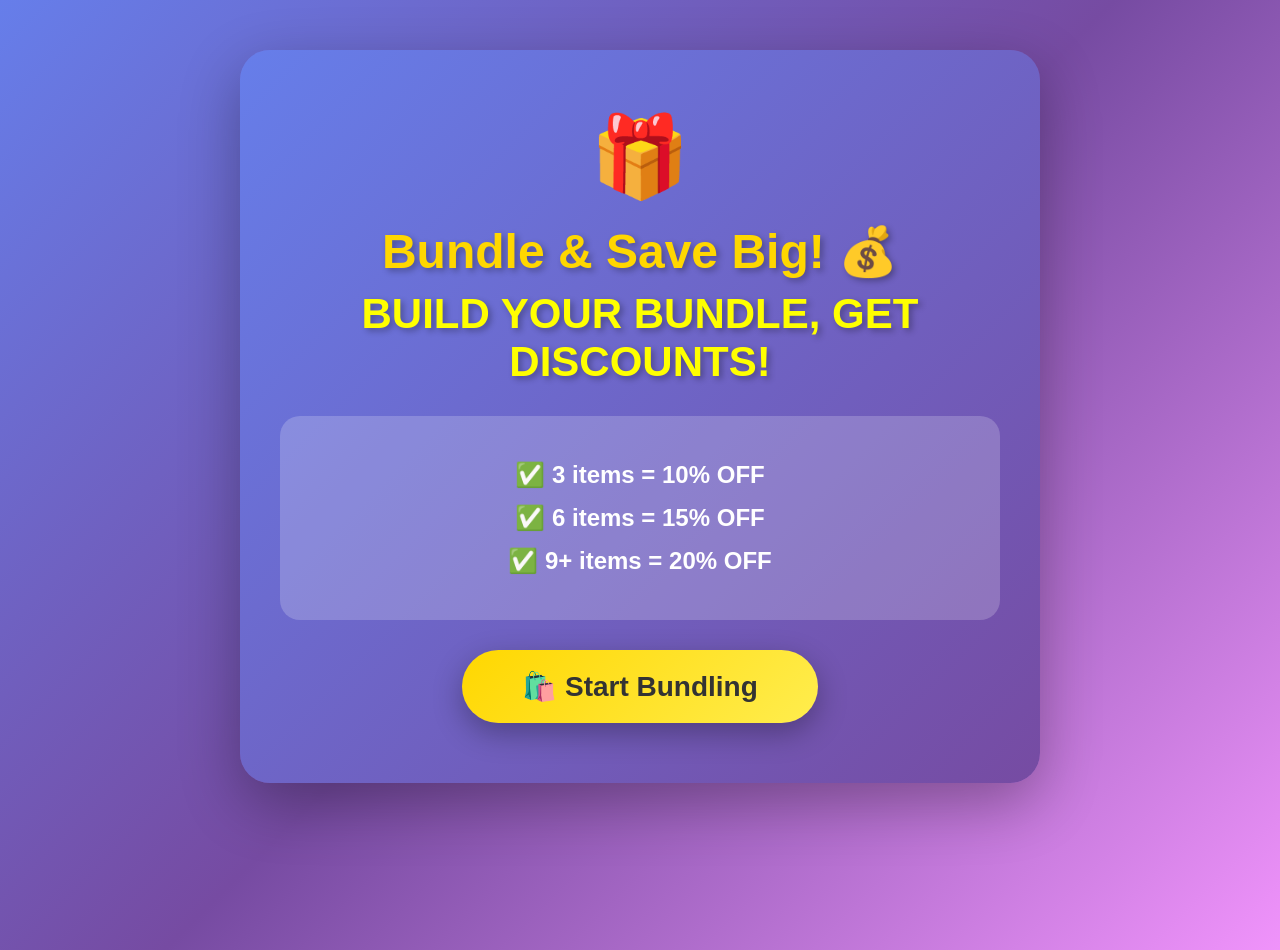
<file: index.html>
<!DOCTYPE html>
<html lang="en">
<head>
    <meta charset="UTF-8">
    <meta name="viewport" content="width=device-width, initial-scale=1.0">
    <title>Bundle & Save - Build Your Perfect Bundle</title>
    <link rel="stylesheet" href="styles.css?v=2.0">
</head>
<body>
    <div id="app">
        <!-- Home Page Banner -->
        <section id="home-page" class="page active">
            <div class="banner-container">
                <div class="banner-content">
                    <div class="emoji-bundle">🎁</div>
                    <h1>Bundle & Save Big! 💰</h1>
                    <h2>BUILD YOUR BUNDLE, GET DISCOUNTS!</h2>
                    <div class="features">
                        <p>✅ 3 items = 10% OFF</p>
                        <p>✅ 6 items = 15% OFF</p>
                        <p>✅ 9+ items = 20% OFF</p>
                    </div>
                    <button class="cta-button" onclick="startBundling()">
                        🛍️ Start Bundling
                    </button>
                </div>
            </div>
        </section>

        <!-- Bundle Builder -->
        <section id="bundle-page" class="page">
            <div class="bundle-container">
                <!-- Sticky Header with Cart Summary -->
                <div class="bundle-header">
                    <h1>🎁 Build Your Bundle</h1>
                    <div class="cart-summary">
                        <div class="cart-info">
                            <span class="item-count"><span id="cart-count">0</span> items</span>
                            <span class="cart-total">Total: €<span id="cart-total">0.00</span></span>
                        </div>
                        <div class="discount-indicator" id="discount-indicator">
                            Add 3 items for 10% OFF
                        </div>
                        <button class="view-cart-btn" onclick="showCart()">
                            🛒 View Bundle (<span id="cart-count-btn">0</span>)
                        </button>
                    </div>
                </div>

                <!-- Category Tabs -->
                <div class="category-tabs">
                    <button class="tab-btn active" onclick="switchCategory('outfit')">👔 Build Your Outfit</button>
                    <button class="tab-btn" onclick="switchCategory('home')">🏠 Furnish Your House</button>
                    <button class="tab-btn" onclick="switchCategory('desk')">📝 Organize Your Desk</button>
                    <button class="tab-btn" onclick="switchCategory('gift')">🎁 Make a Gift</button>
                    <button class="tab-btn" onclick="switchCategory('hobby')">⚽ Hobbies</button>
                </div>

                <!-- Product Grid -->
                <div class="products-container">
                    <div id="category-title" class="category-title">👔 Build Your Outfit</div>
                    <div id="product-grid" class="product-grid"></div>
                </div>
            </div>
        </section>

        <!-- Cart/Bundle Review -->
        <section id="cart-page" class="page">
            <div class="cart-container">
                <div class="cart-header">
                    <h2>🛒 Your Bundle</h2>
                    <button class="back-btn" onclick="backToShopping()">← Continue Shopping</button>
                </div>

                <div class="cart-content">
                    <div id="cart-items" class="cart-items"></div>
                    
                    <div class="cart-summary-box">
                        <div class="summary-row">
                            <span>Subtotal (<span id="summary-count">0</span> items):</span>
                            <span>€<span id="summary-subtotal">0.00</span></span>
                        </div>
                        <div class="summary-row discount-row">
                            <span>Discount (<span id="summary-discount-percent">0</span>%):</span>
                            <span class="discount-amount">-€<span id="summary-discount">0.00</span></span>
                        </div>
                        <div class="summary-row total-row">
                            <span>Total:</span>
                            <span class="total-amount">€<span id="summary-total">0.00</span></span>
                        </div>

                        <div class="discount-progress">
                            <div id="discount-message" class="discount-message"></div>
                            <div class="progress-bar">
                                <div id="progress-fill" class="progress-fill"></div>
                            </div>
                        </div>

                        <button class="checkout-btn" onclick="proceedToCheckout()">
                            💳 Proceed to Checkout
                        </button>

                        <div class="share-bundle">
                            <p>Love your bundle?</p>
                            <button class="share-btn" onclick="shareBundle()">📱 Share Bundle</button>
                        </div>
                    </div>
                </div>
            </div>
        </section>
    </div>

    <script src="script.js?v=2.0"></script>
</body>
</html>
</file>
<file: styles.css>
* {
    margin: 0;
    padding: 0;
    box-sizing: border-box;
}

body {
    font-family: -apple-system, BlinkMacSystemFont, 'Segoe UI', Roboto, Oxygen, Ubuntu, Cantarell, sans-serif;
    background: linear-gradient(135deg, #667eea 0%, #764ba2 50%, #f093fb 100%);
    min-height: 100vh;
}

.page {
    display: none;
}

.page.active {
    display: block;
}

/* Banner Styles */
.banner-container {
    max-width: 800px;
    margin: 50px auto;
    background: linear-gradient(135deg, #667eea 0%, #764ba2 100%);
    border-radius: 30px;
    padding: 60px 40px;
    text-align: center;
    box-shadow: 0 20px 60px rgba(0, 0, 0, 0.3);
    animation: fadeIn 0.5s ease-in;
}

.emoji-bundle {
    font-size: 80px;
    margin-bottom: 20px;
    animation: bounce 2s infinite;
}

.banner-content h1 {
    color: #ffd700;
    font-size: 48px;
    font-weight: bold;
    text-shadow: 3px 3px 6px rgba(0, 0, 0, 0.3);
    margin-bottom: 10px;
}

.banner-content h2 {
    color: #ffff00;
    font-size: 42px;
    font-weight: bold;
    text-shadow: 3px 3px 6px rgba(0, 0, 0, 0.3);
    margin-bottom: 30px;
}

.features {
    background: rgba(255, 255, 255, 0.2);
    border-radius: 20px;
    padding: 30px;
    margin: 30px 0;
}

.features p {
    color: white;
    font-size: 24px;
    margin: 15px 0;
    font-weight: 600;
}

.cta-button {
    background: linear-gradient(135deg, #ffd700 0%, #ffed4e 100%);
    color: #333;
    font-size: 28px;
    font-weight: bold;
    padding: 20px 60px;
    border: none;
    border-radius: 50px;
    cursor: pointer;
    box-shadow: 0 10px 30px rgba(0, 0, 0, 0.3);
    transition: transform 0.2s, box-shadow 0.2s;
}

.cta-button:hover {
    transform: translateY(-5px);
    box-shadow: 0 15px 40px rgba(0, 0, 0, 0.4);
}

/* Bundle Container */
.bundle-container {
    max-width: 1400px;
    margin: 0 auto;
    padding: 20px;
}

/* Bundle Header */
.bundle-header {
    background: white;
    padding: 20px 30px;
    border-radius: 15px;
    margin-bottom: 20px;
    box-shadow: 0 5px 15px rgba(0, 0, 0, 0.1);
    position: sticky;
    top: 20px;
    z-index: 100;
}

.bundle-header h1 {
    color: #667eea;
    margin-bottom: 15px;
}

.cart-summary {
    display: flex;
    align-items: center;
    justify-content: space-between;
    flex-wrap: wrap;
    gap: 15px;
}

.cart-info {
    display: flex;
    gap: 20px;
    font-size: 18px;
    font-weight: 600;
}

.item-count {
    color: #667eea;
}

.cart-total {
    color: #333;
}

.discount-indicator {
    background: linear-gradient(135deg, #ffd700 0%, #ffed4e 100%);
    padding: 10px 20px;
    border-radius: 25px;
    font-weight: bold;
    color: #333;
    animation: pulse 2s infinite;
    flex: 1;
    text-align: center;
    min-width: 250px;
}

.view-cart-btn {
    background: #667eea;
    color: white;
    padding: 12px 30px;
    border: none;
    border-radius: 25px;
    font-size: 16px;
    font-weight: bold;
    cursor: pointer;
    transition: all 0.2s;
}

.view-cart-btn:hover {
    background: #764ba2;
    transform: translateY(-2px);
}

/* Category Tabs */
.category-tabs {
    display: flex;
    gap: 10px;
    margin-bottom: 30px;
    overflow-x: auto;
    padding: 10px 0;
}

.tab-btn {
    background: white;
    color: #667eea;
    padding: 15px 25px;
    border: 2px solid #667eea;
    border-radius: 25px;
    font-size: 16px;
    font-weight: 600;
    cursor: pointer;
    transition: all 0.2s;
    white-space: nowrap;
}

.tab-btn:hover {
    background: rgba(102, 126, 234, 0.1);
}

.tab-btn.active {
    background: linear-gradient(135deg, #667eea 0%, #764ba2 100%);
    color: white;
    border-color: transparent;
}

/* Products Container */
.products-container {
    background: white;
    padding: 30px;
    border-radius: 15px;
    box-shadow: 0 5px 15px rgba(0, 0, 0, 0.1);
}

.category-title {
    font-size: 28px;
    font-weight: bold;
    color: #333;
    margin-bottom: 25px;
}

.product-grid {
    display: grid;
    grid-template-columns: repeat(auto-fill, minmax(250px, 1fr));
    gap: 20px;
}

/* Product Card */
.product-card {
    background: white;
    border: 2px solid #e0e0e0;
    border-radius: 15px;
    padding: 20px;
    text-align: center;
    transition: all 0.2s;
    cursor: pointer;
}

.product-card:hover {
    border-color: #667eea;
    box-shadow: 0 5px 15px rgba(102, 126, 234, 0.2);
    transform: translateY(-5px);
}

.product-card.in-cart {
    border-color: #4caf50;
    background: #f1f8f4;
}

.product-image {
    width: 100%;
    height: 200px;
    object-fit: cover;
    border-radius: 10px;
    margin-bottom: 15px;
}

.product-name {
    font-size: 18px;
    font-weight: 600;
    color: #333;
    margin-bottom: 8px;
}

.product-description {
    font-size: 14px;
    color: #666;
    margin-bottom: 12px;
    min-height: 40px;
}

.product-price {
    font-size: 24px;
    font-weight: bold;
    color: #667eea;
    margin-bottom: 15px;
}

.add-to-bundle-btn {
    width: 100%;
    background: #667eea;
    color: white;
    padding: 12px;
    border: none;
    border-radius: 25px;
    font-size: 16px;
    font-weight: bold;
    cursor: pointer;
    transition: all 0.2s;
}

.add-to-bundle-btn:hover {
    background: #764ba2;
}

.add-to-bundle-btn.added {
    background: #4caf50;
}

/* Cart Page */
.cart-container {
    max-width: 1000px;
    margin: 20px auto;
    padding: 20px;
}

.cart-header {
    display: flex;
    justify-content: space-between;
    align-items: center;
    margin-bottom: 30px;
}

.cart-header h2 {
    color: white;
    font-size: 36px;
}

.back-btn {
    background: white;
    color: #667eea;
    padding: 12px 25px;
    border: none;
    border-radius: 25px;
    font-size: 16px;
    font-weight: bold;
    cursor: pointer;
    transition: all 0.2s;
}

.back-btn:hover {
    background: #f0f0f0;
}

.cart-content {
    display: grid;
    grid-template-columns: 2fr 1fr;
    gap: 20px;
}

/* Cart Items */
.cart-items {
    background: white;
    padding: 25px;
    border-radius: 15px;
    box-shadow: 0 5px 15px rgba(0, 0, 0, 0.1);
}

.cart-item {
    display: flex;
    align-items: center;
    gap: 20px;
    padding: 20px;
    border-bottom: 1px solid #e0e0e0;
    position: relative;
}

.cart-item:last-child {
    border-bottom: none;
}

.cart-item-image {
    width: 80px;
    height: 80px;
    object-fit: cover;
    border-radius: 10px;
}

.cart-item-info {
    flex: 1;
}

.cart-item-name {
    font-size: 18px;
    font-weight: 600;
    color: #333;
    margin-bottom: 5px;
}

.cart-item-category {
    font-size: 14px;
    color: #666;
}

.cart-item-price {
    font-size: 20px;
    font-weight: bold;
    color: #667eea;
}

.remove-btn {
    background: #ff4444;
    color: white;
    padding: 8px 15px;
    border: none;
    border-radius: 20px;
    font-size: 14px;
    cursor: pointer;
    transition: all 0.2s;
}

.remove-btn:hover {
    background: #cc0000;
}

/* Cart Summary Box */
.cart-summary-box {
    background: white;
    padding: 25px;
    border-radius: 15px;
    box-shadow: 0 5px 15px rgba(0, 0, 0, 0.1);
    height: fit-content;
    position: sticky;
    top: 20px;
}

.summary-row {
    display: flex;
    justify-content: space-between;
    padding: 12px 0;
    font-size: 16px;
}

.discount-row {
    color: #4caf50;
    font-weight: 600;
}

.total-row {
    border-top: 2px solid #e0e0e0;
    margin-top: 10px;
    padding-top: 15px;
    font-size: 20px;
    font-weight: bold;
}

.total-amount {
    color: #667eea;
    font-size: 28px;
}

.discount-amount {
    color: #4caf50;
}

/* Discount Progress */
.discount-progress {
    margin: 25px 0;
    padding: 20px;
    background: linear-gradient(135deg, rgba(102, 126, 234, 0.1) 0%, rgba(118, 75, 162, 0.1) 100%);
    border-radius: 15px;
}

.discount-message {
    font-size: 16px;
    font-weight: 600;
    color: #667eea;
    margin-bottom: 10px;
    text-align: center;
}

.progress-bar {
    width: 100%;
    height: 12px;
    background: #e0e0e0;
    border-radius: 10px;
    overflow: hidden;
}

.progress-fill {
    height: 100%;
    background: linear-gradient(135deg, #4caf50 0%, #8bc34a 100%);
    border-radius: 10px;
    transition: width 0.3s ease;
}

.checkout-btn {
    width: 100%;
    background: linear-gradient(135deg, #ffd700 0%, #ffed4e 100%);
    color: #333;
    padding: 18px;
    border: none;
    border-radius: 50px;
    font-size: 20px;
    font-weight: bold;
    cursor: pointer;
    box-shadow: 0 5px 15px rgba(0, 0, 0, 0.2);
    transition: all 0.2s;
    margin-top: 20px;
}

.checkout-btn:hover {
    transform: translateY(-3px);
    box-shadow: 0 8px 20px rgba(0, 0, 0, 0.3);
}

/* Share Bundle */
.share-bundle {
    text-align: center;
    margin-top: 20px;
    padding-top: 20px;
    border-top: 1px solid #e0e0e0;
}

.share-bundle p {
    color: #666;
    margin-bottom: 10px;
}

.share-btn {
    background: #667eea;
    color: white;
    padding: 10px 25px;
    border: none;
    border-radius: 25px;
    font-size: 14px;
    cursor: pointer;
    transition: all 0.2s;
}

.share-btn:hover {
    background: #764ba2;
}

/* Empty Cart */
.empty-cart {
    text-align: center;
    padding: 60px 20px;
    color: #666;
}

.empty-cart-icon {
    font-size: 80px;
    margin-bottom: 20px;
}

.empty-cart h3 {
    font-size: 24px;
    margin-bottom: 10px;
}

/* Animations */
@keyframes fadeIn {
    from {
        opacity: 0;
    }
    to {
        opacity: 1;
    }
}

@keyframes bounce {
    0%, 100% {
        transform: translateY(0);
    }
    50% {
        transform: translateY(-20px);
    }
}

@keyframes pulse {
    0%, 100% {
        transform: scale(1);
    }
    50% {
        transform: scale(1.05);
    }
}

/* Responsive */
@media (max-width: 1024px) {
    .cart-content {
        grid-template-columns: 1fr;
    }
    
    .cart-summary-box {
        position: static;
    }
}

@media (max-width: 768px) {
    .banner-content h1 {
        font-size: 32px;
    }
    
    .banner-content h2 {
        font-size: 28px;
    }
    
    .product-grid {
        grid-template-columns: repeat(auto-fill, minmax(200px, 1fr));
    }
    
    .cart-summary {
        flex-direction: column;
        align-items: flex-start;
    }
    
    .category-tabs {
        flex-wrap: nowrap;
        overflow-x: auto;
    }
}
</file>
